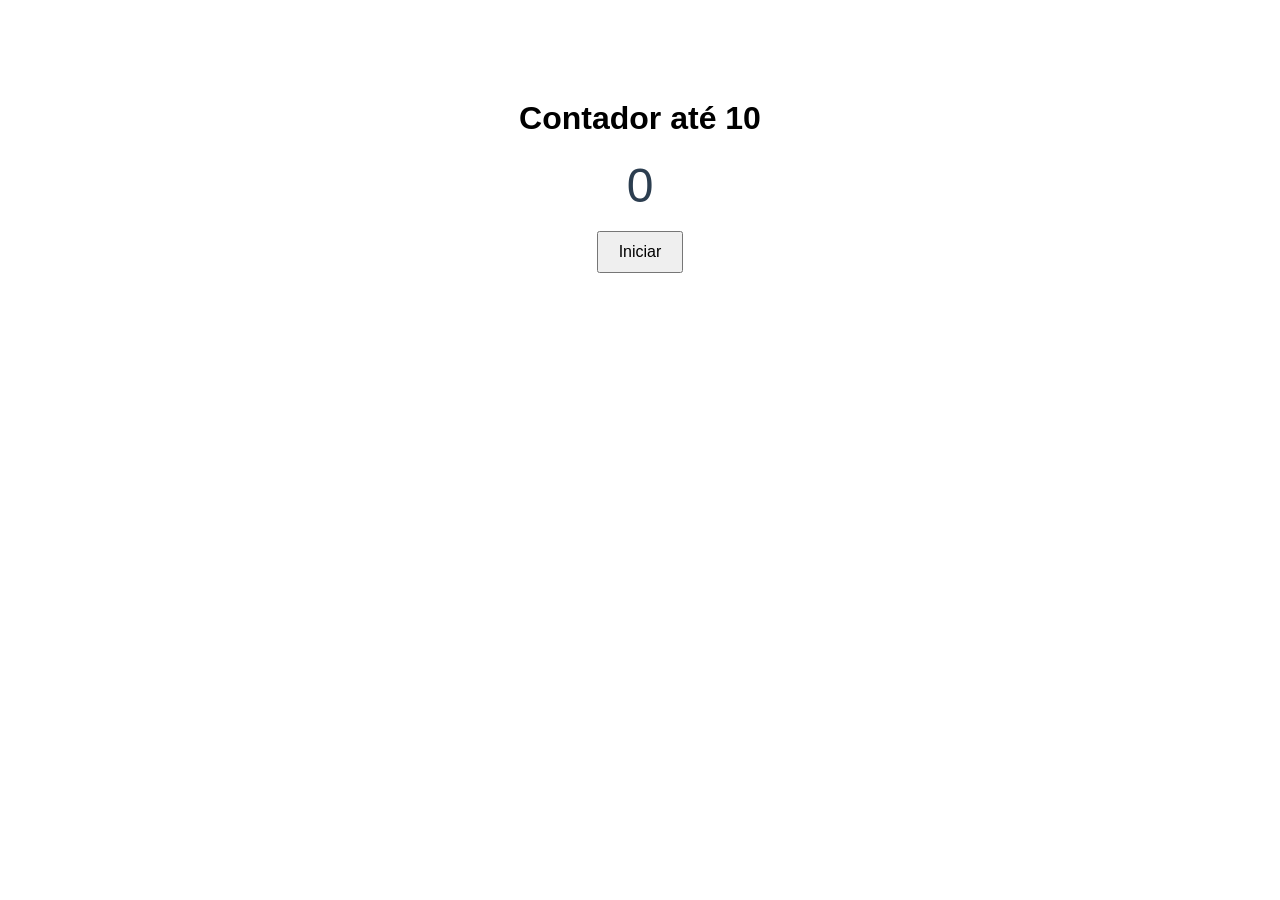
<file: contador_progressivo.html>
<!DOCTYPE html>
<html lang="pt-BR">
<head>
    <meta charset="UTF-8">
    <title>Contador até 10</title>
    <style>
        body {
            font-family: Arial, sans-serif;
            text-align: center;
            margin-top: 100px;
        }

        #contador {
            font-size: 48px;
            color: #2c3e50;
        }

        button {
            padding: 10px 20px;
            font-size: 16px;
            cursor: pointer;
        }
    </style>
</head>
<body>

    <h1>Contador até 10</h1>
    <div id="contador">0</div>
    <br>
    <button onclick="iniciarContador()">Iniciar</button>

    <script>
        function iniciarContador() {
            let numero = 0;
            const contador = document.getElementById("contador");

            const intervalo = setInterval(() => {
                numero++;
                contador.textContent = numero;

                if (numero === 10) {
                    clearInterval(intervalo);
                }
            }, 1000); // 1 segundo
        }
    </script>

</body>
</html>
</file>
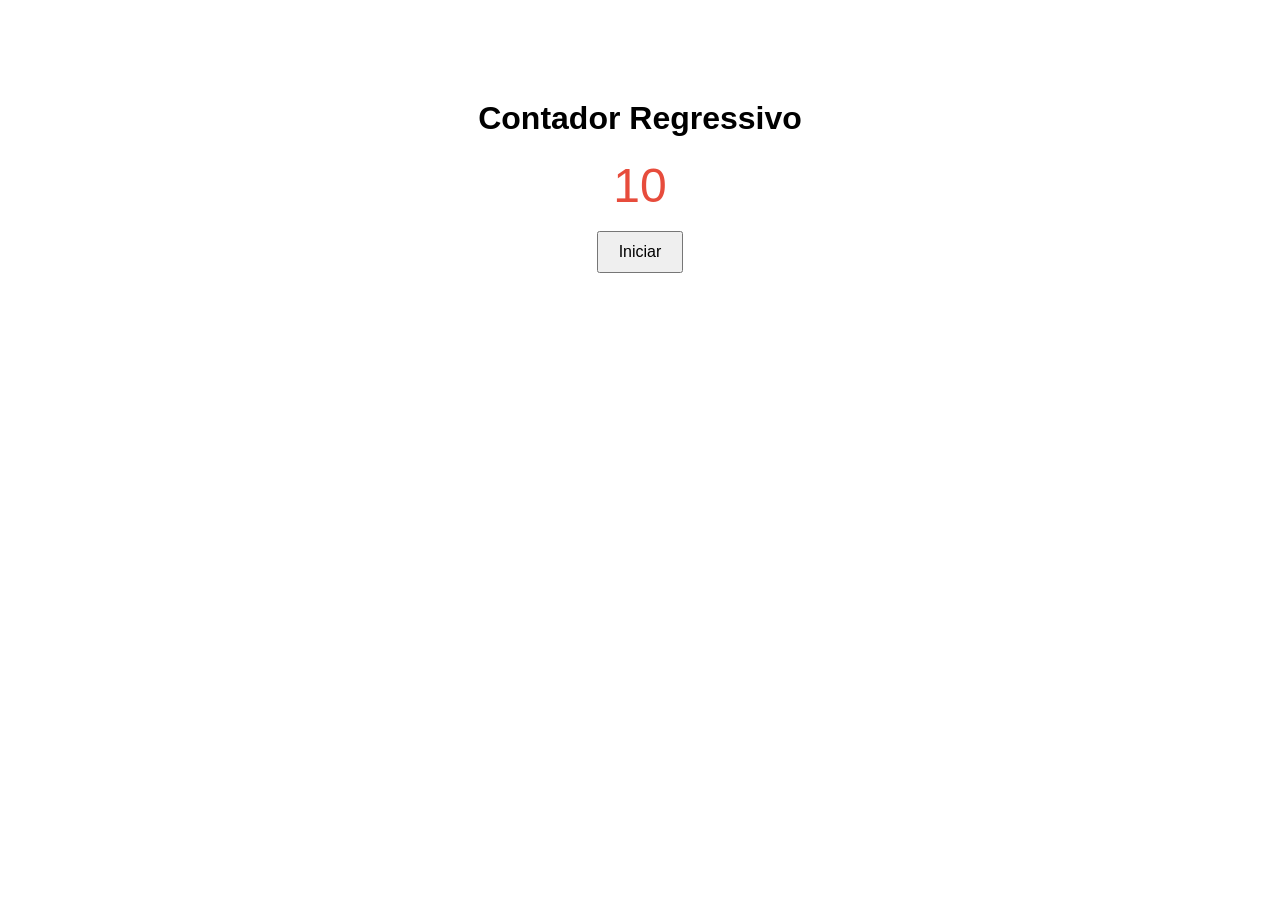
<file: contador_regressivo.html>
<!DOCTYPE html>
<html lang="pt-BR">
<head>
    <meta charset="UTF-8">
    <title>Contador Regressivo</title>
    <style>
        body {
            font-family: Arial, sans-serif;
            text-align: center;
            margin-top: 100px;
        }

        #contador {
            font-size: 48px;
            color: #e74c3c;
        }

        button {
            padding: 10px 20px;
            font-size: 16px;
            cursor: pointer;
        }
    </style>
</head>
<body>

    <h1>Contador Regressivo</h1>
    <div id="contador">10</div>
    <br>
    <button onclick="iniciarContador()">Iniciar</button>

    <script>
        function iniciarContador() {
            let numero = 10;
            const contador = document.getElementById("contador");

            contador.textContent = numero;

            const intervalo = setInterval(() => {
                numero--;
                contador.textContent = numero;

                if (numero === 0) {
                    clearInterval(intervalo);
                }
            }, 1000); // 1 segundo
        }
    </script>

</body>
</html>
</file>
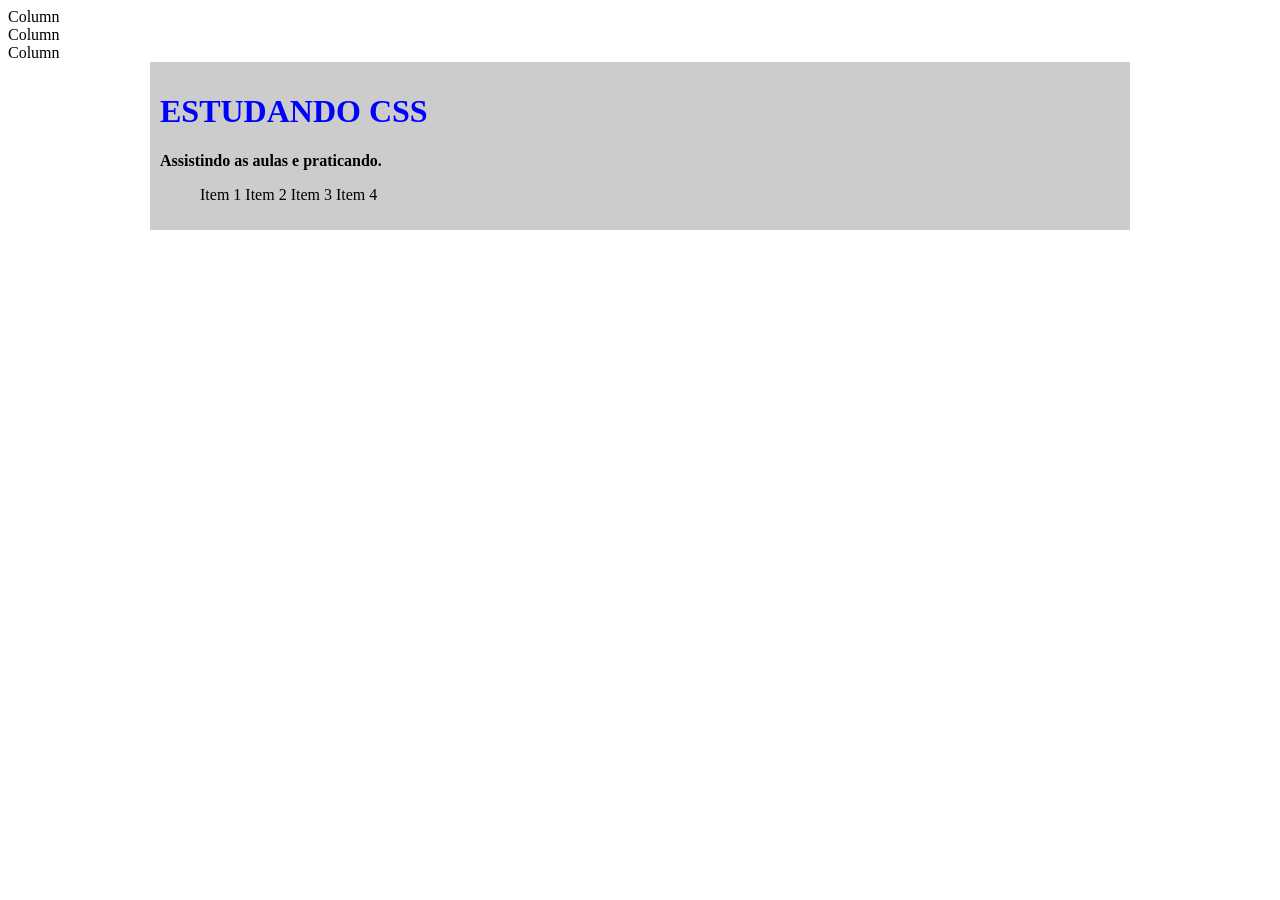
<file: css.html>
<!DOCTYPE html>
<html>
<head>
<style>
#container{
	background: #ccc;
	width: 960px;
	margin: 0 auto;
	padding: 10px;
}

.texto-destaque{
	font-weight:bold;
}
ul li{
	list-style:none;
	margin-bottom: 5px;
	display:inline;
}

#link:hover {
	color: orange;
}

#container::first-line {
	color:blue;
	text-transform: uppercase
</style>
</head>
<body>
<div class="container text-center">
  <div class="row">
    <div class="col">
      Column
    </div>
    <div class="col">
      Column
    </div>
    <div class="col">
      Column
    </div>
  </div>
</div>

	<div id="container">
	
		<h1>Estudando CSS</h1>
		<p class="texto-destaque"> Assistindo as aulas e praticando.</p>
		
		<ul>
		<li>Item 1 </li>
		<li>Item 2 </li>
		<li>Item 3 </li>
		<li>Item 4 </li>
		</ul>
		
	</div>
</body>
</html>
</file>
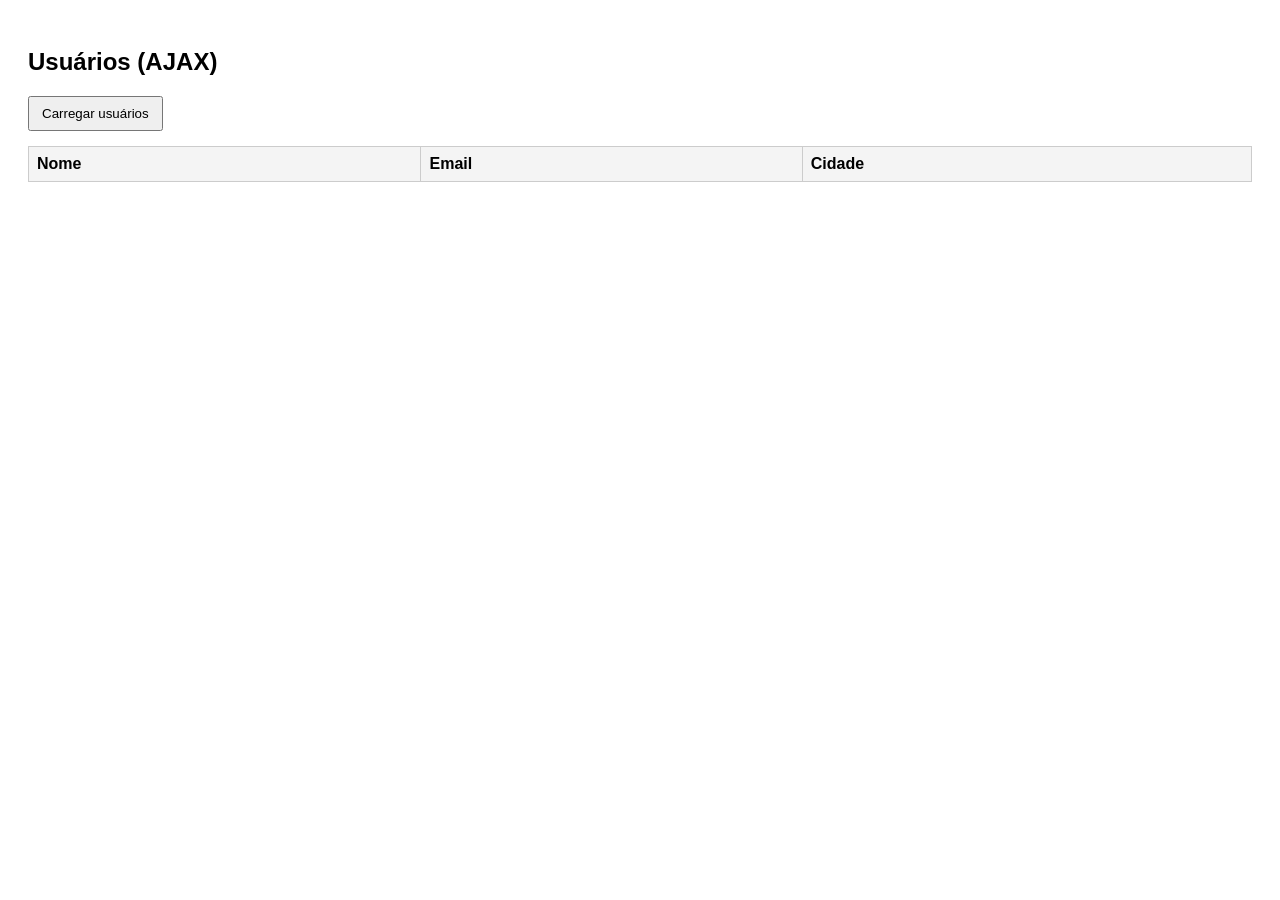
<file: index_ajax.html>
<!DOCTYPE html>
<html lang="pt-br">
<head>
  <meta charset="UTF-8">
  <title>Tabela dinâmica com AJAX</title>
  <style>
    body { font-family: Arial; padding: 20px; }
    table { border-collapse: collapse; width: 100%; margin-top: 15px; }
    th, td { border: 1px solid #ccc; padding: 8px; text-align: left; }
    th { background: #f4f4f4; }
    button { padding: 8px 12px; }
  </style>
</head>
<body>

  <h2>Usuários (AJAX)</h2>
  <button onclick="carregarUsuarios()">Carregar usuários</button>

  <table>
    <thead>
      <tr>
        <th>Nome</th>
        <th>Email</th>
        <th>Cidade</th>
      </tr>
    </thead>
    <tbody id="tabelaUsuarios">
      <!-- dados via AJAX -->
    </tbody>
  </table>

  <script src="script_ajax.js"></script>
</body>
</html>
</file>
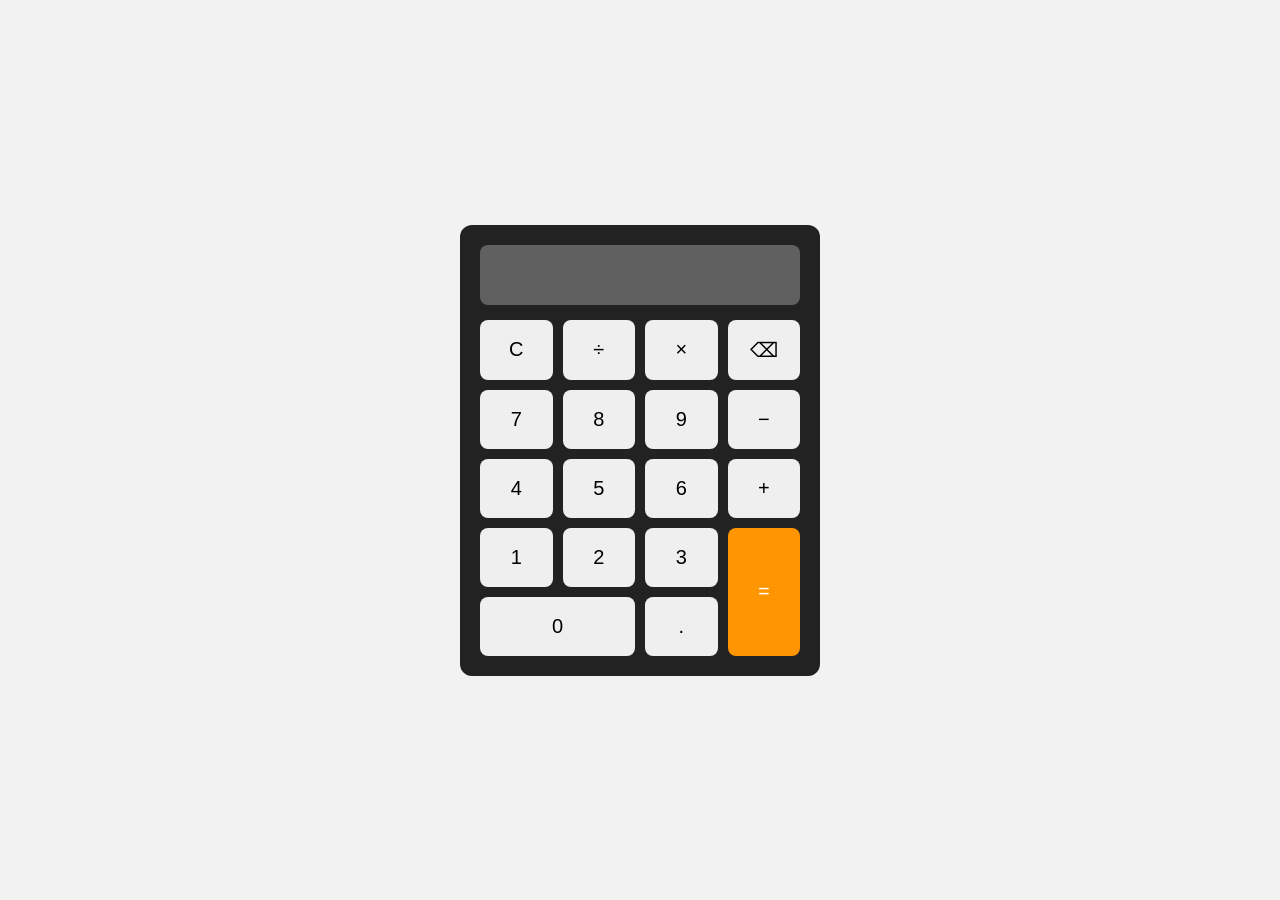
<file: index_calculadora_responsiva.html>
<!DOCTYPE html>
<html lang="pt-BR">
<head>
  <meta charset="UTF-8">
  <meta name="viewport" content="width=device-width, initial-scale=1.0">
  <title>Calculadora Responsiva</title>
  <link rel="stylesheet" href="style_calc_r.css">
</head>
<body>

  <div class="calculadora">
    <input type="text" id="visor" disabled>

    <div class="botoes">
      <button onclick="limpar()">C</button>
      <button onclick="adicionar('/')">÷</button>
      <button onclick="adicionar('*')">×</button>
      <button onclick="apagar()">⌫</button>

      <button onclick="adicionar('7')">7</button>
      <button onclick="adicionar('8')">8</button>
      <button onclick="adicionar('9')">9</button>
      <button onclick="adicionar('-')">−</button>

      <button onclick="adicionar('4')">4</button>
      <button onclick="adicionar('5')">5</button>
      <button onclick="adicionar('6')">6</button>
      <button onclick="adicionar('+')">+</button>

      <button onclick="adicionar('1')">1</button>
      <button onclick="adicionar('2')">2</button>
      <button onclick="adicionar('3')">3</button>
      <button class="igual" onclick="calcular()">=</button>

      <button class="zero" onclick="adicionar('0')">0</button>
      <button onclick="adicionar('.')">.</button>
    </div>
  </div>

  <script src="script_calc_r.js"></script>
</body>
</html>
</file>
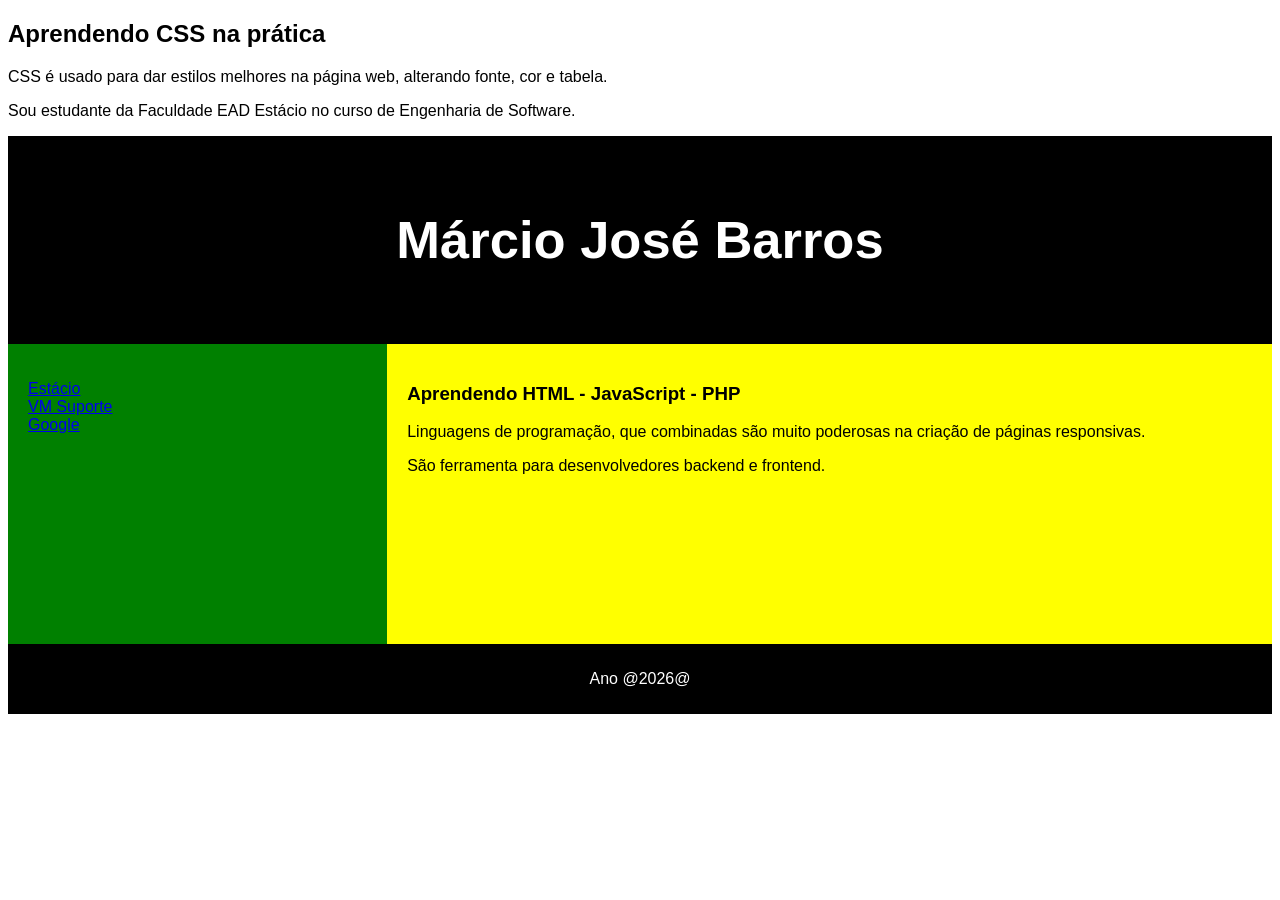
<file: index_css.html>
<!DOCTYPE html>
<html lang="en">
<head>
<title>Estudando CSS - Faculdade Estácio</title>
<meta charset="utf-8">
<meta name="viewport" content="width=device-width, initial-scale=1">
<style>
* {
  box-sizing: border-box;
}

body {
  font-family: Arial, Helvetica, sans-serif;
}

/* Style the header */
header {
  background-color: black;
  padding: 30px;
  text-align: center;
  font-size: 35px;
  color: white;
}

/* Create two columns/boxes that floats next to each other */
nav {
  float: left;
  width: 30%;
  height: 300px; /* only for demonstration, should be removed */
  background: green;
  padding: 20px;
}

/* Style the list inside the menu */
nav ul {
  list-style-type: none;
  padding: 0;
}

article {
  float: left;
  padding: 20px;
  width: 70%;
  background-color: yellow;
  height: 300px; /* only for demonstration, should be removed */
}

/* Clear floats after the columns */
section::after {
  content: "";
  display: table;
  clear: both;
}

/* Style the footer */
footer {
  background-color: black;
  padding: 10px;
  text-align: center;
  color: white;
}

/* Responsive layout - makes the two columns/boxes stack on top of each other instead of next to each other, on small screens */
@media (max-width: 600px) {
  nav, article {
    width: 100%;
    height: auto;
  }
}
</style>
</head>
<body>

<h2>Aprendendo CSS na prática</h2>
<p>CSS é usado para dar estilos melhores na página web, alterando fonte, cor e tabela.</p>
<p>Sou estudante da Faculdade EAD Estácio no curso de Engenharia de Software. </p>

<header>
  <h2>Márcio José Barros</h2>
</header>

<section>
  <nav>
    <ul>
      <li><a href="https://www.estacio.br">Estácio</a></li>
      <li><a href="https://www.vmsuporte.com.br">VM Suporte</a></li>
      <li><a href="https://www.google.com">Google</a></li>
    </ul>
  </nav>
  
  <article>
    <h1>Aprendendo HTML - JavaScript - PHP</h1>
    <p>Linguagens de programação, que combinadas são muito poderosas na criação de páginas responsivas.</p>
    <p>São ferramenta para desenvolvedores backend e frontend.</p>
  </article>
</section>

<footer>
  <p>Ano @2026@</p>
</footer>

</body>
</html>
</file>
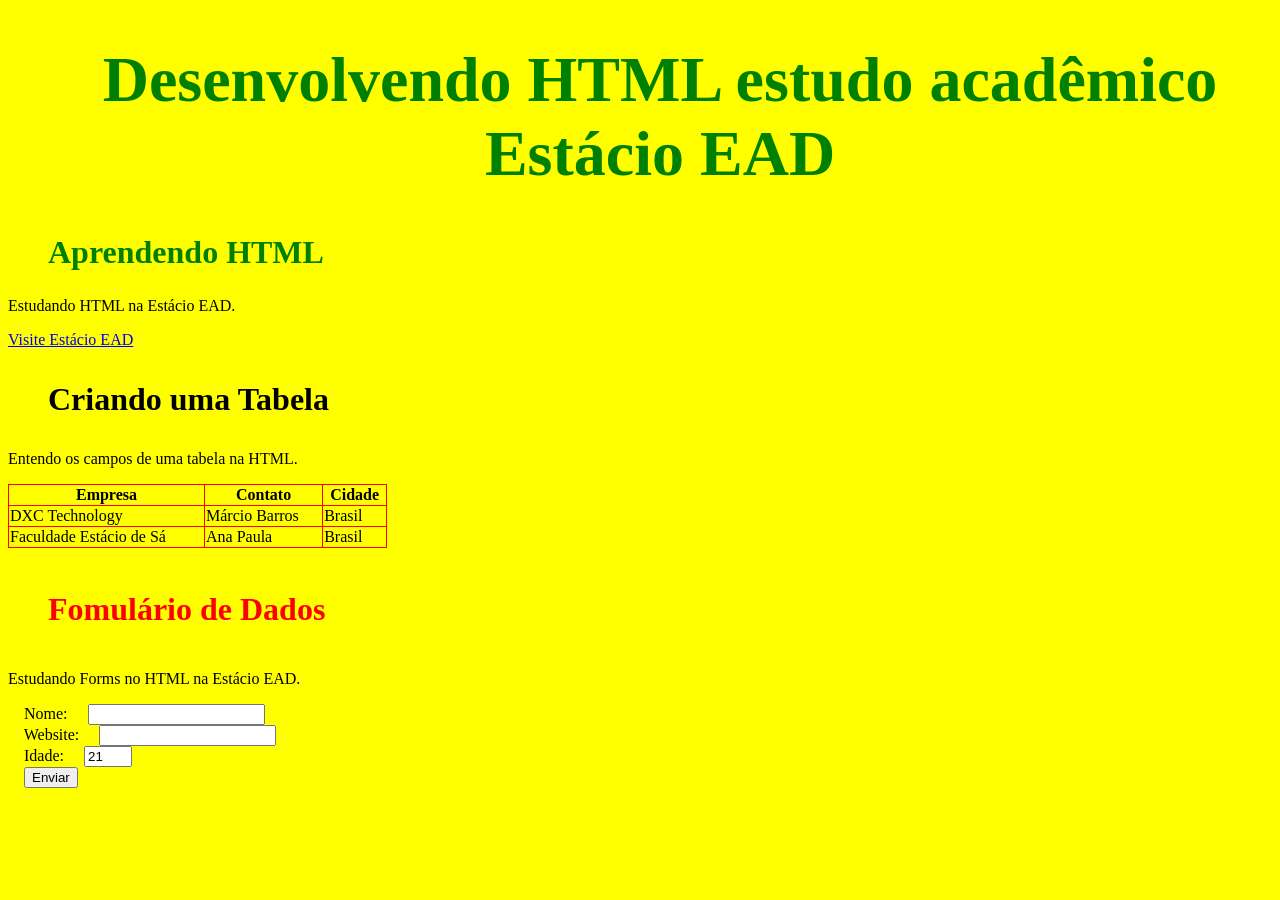
<file: index_style.html>
<!-- DOCTYPE HTML é a versão no caso 5.0 -->
<!DOCTYPE html>
<html>
<head>
<title>HTML Tutorial da Faculdade Estácio de Sá</title>
<!-- style é onde colocar as linhas de propriedades sobre cores de fundo, texto, alinhamento e outros -->
<style>

table, th, td {
  border: 1px solid white;
  border-collapse: collapse;
}
body {
    background-color: Linen;
}
h1 {
    color: green;
    margin-left: 40px;
	text-align:center;
	font-size:4rem;
}
h2 {
    color: green;
    margin-left: 40px;
	font-size:2rem;
}
h3 {
    color: black;
    margin-left: 40px;
	font-size:2rem;
}
h4 {
    color: red;
    margin-left: 40px;
	font-size:2rem;
}
p {
    text-align: justify;
}

table, th, td {
  border:1px solid red;
}
</style>

</head>
<!-- body é corpo da página do site -->
<body style="background-color:yellow;">
<h1 style="background-color:yellow;">Desenvolvendo HTML estudo acadêmico Estácio EAD</h1>
<!-- h1 é o título (no caso o primeiro título) -->
<h2>Aprendendo HTML</h1>
<p>Estudando HTML na Estácio EAD.</p>
<a href="https://www.estacio.br">Visite Estácio EAD</a>
<h3>Criando uma Tabela</h2>
<!-- p é parágrafo ou linha de texto -->
<p>Entendo os campos de uma tabela na HTML.</p>
<!-- table é a tabela da página ou do site -->
<table style="width:30%">
  <tr> <!-- td é a coluna da Tabela --> <!-- tr é a linha da Tabela -->
    <th>Empresa</th>
    <th>Contato</th>
    <th>Cidade</th>
  </tr>
  <tr>
    <td>DXC Technology</td>
    <td>Márcio Barros</td>
    <td>Brasil</td>
  </tr>
  <tr>
    <td>Faculdade Estácio de Sá</td>
    <td>Ana Paula</td>
    <td>Brasil</td>
  </tr>
</table>
<h4>Fomulário de Dados</h1>
<p>Estudando Forms no HTML na Estácio EAD.</p>
<!-- form é formulário da página ou do site -->
<form>
 <label for="nome">Nome: </label>
 <input type="text" name="nome" required>
 <br>
 <label for="website">Website: </label>
 <input type="url" name="website" required pattern="https?://.+">
 <br>
 <label for="tel">Idade:</label>
 <input type="number" size="6" name="idade" min="18" max="99" value="21">
 <br>
 <input type="submit" value="Enviar">
</form>

</body>
</htm>
</file>
<file: style_calc_r.css>
* {
  box-sizing: border-box;
  margin: 0;
  padding: 0;
}

body {
  font-family: Arial, sans-serif;
  background: #f2f2f2;
  min-height: 100vh;
  display: flex;
  align-items: center;
  justify-content: center;
}

.calculadora {
  background: #222;
  padding: 20px;
  border-radius: 12px;
  width: 100%;
  max-width: 360px; /* limite no desktop */
}

#visor {
  width: 100%;
  height: 60px;
  font-size: 28px;
  text-align: right;
  margin-bottom: 15px;
  padding: 10px;
  border: none;
  border-radius: 8px;
}

.botoes {
  display: grid;
  grid-template-columns: repeat(4, 1fr);
  gap: 10px;
}

button {
  padding: 18px;
  font-size: 20px;
  border: none;
  border-radius: 8px;
  cursor: pointer;
}

button:hover {
  opacity: 0.9;
}

.zero {
  grid-column: span 2;
}

.igual {
  grid-row: span 2;
  background: #ff9500;
  color: white;
}

/* 📱 Ajustes para telas pequenas */
@media (max-width: 480px) {
  .calculadora {
    max-width: 95%;
  }

  button {
    padding: 16px;
    font-size: 18px;
  }

  #visor {
    height: 55px;
    font-size: 24px;
  }
}
</file>
